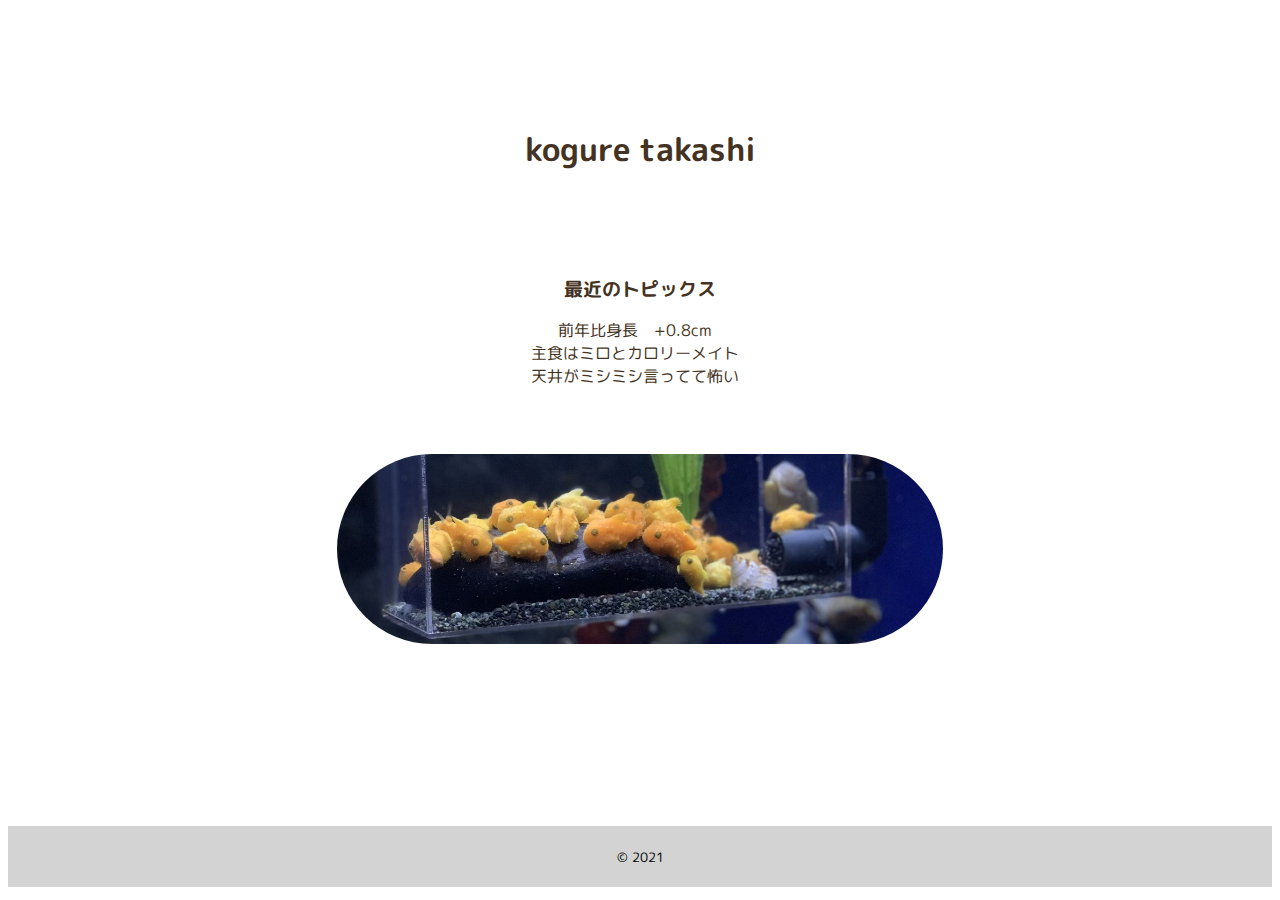
<file: lv1/index.html>
<!DOCTYPE html>
<html lang="ja">
    <head>
        <meta charset="utf-8">
        <title>lv1</title>
        <link rel="preconnect" href="https://fonts.gstatic.com">
        <link href="https://fonts.googleapis.com/css2?family=Hachi+Maru+Pop&family=M+PLUS+Rounded+1c&display=swap" rel="stylesheet">
        <link rel="stylesheet" href="./css/style.css">
    </head>

    <body>
        <div class="contents">
            <h1>kogure takashi</h1>

            <div class="topix">
                <h3>最近のトピックス</h3>
                <ul class="list">
                    <li>前年比身長　+0.8cm</li>
                    <li>主食はミロとカロリーメイト</li>
                    <li>天井がミシミシ言ってて怖い</li>
                </ul>
            </div>
            <img src="./images/showcase.jpg">
        </div>

        <footer>
            <div class="wrap">
                <p><small>&copy; 2021</small></p>
            </div>
        </footer>
    </body>

</html>
</file>
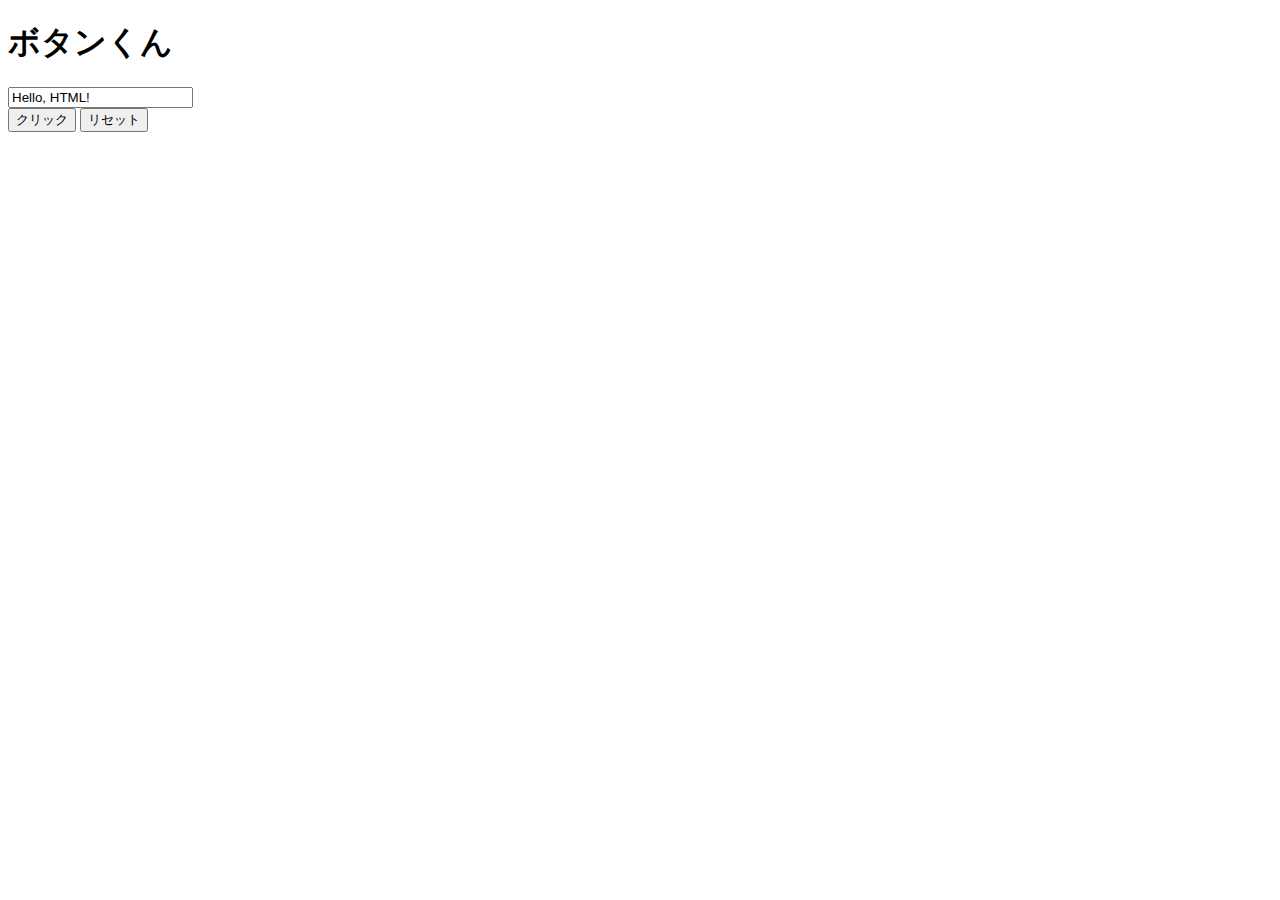
<file: lv2/index.html>
<!doctype html>
<html lang="ja">
<head>
<meta charset="UTF-8">
<title>レベル2</title>
</head>

<body>
<header>
    <h1>ボタンくん</h1>
</header>
<nav>
</nav>
<section>
<article>
    <form name="myform" >
        <input type="text" name="text1" value="Hello, HTML!" >
        <br>
        <input type="button" value="クリック" onclick="text1.value='Hello JS!'">
        <input type="button" value="リセット" onclick="text1.value='Hello, HTML!'">
    </form>
</article>
</section>
<footer>
<address></address>
</footer>
</body>
</html>
</file>
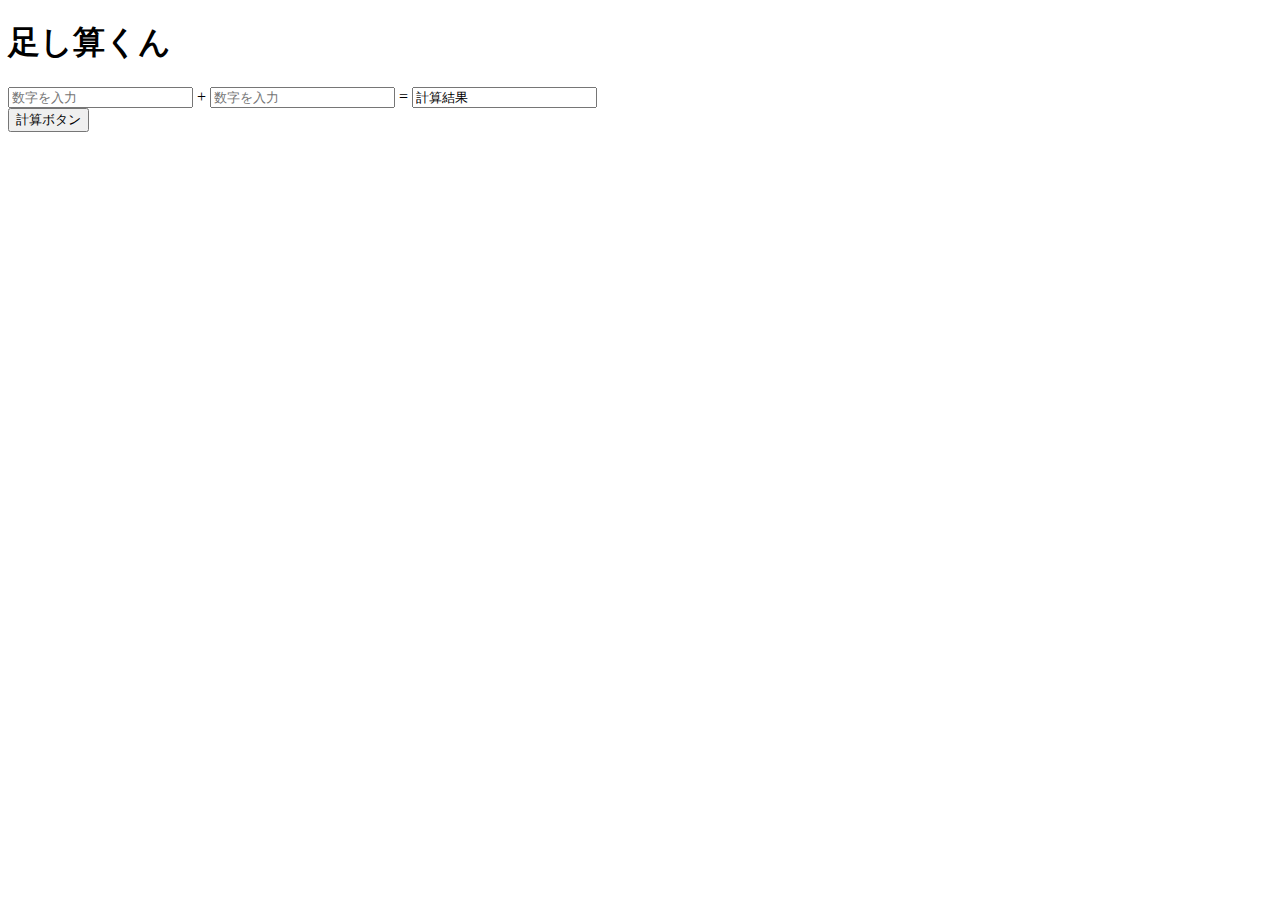
<file: lv3/index.html>
<!doctype html>
<html lang="ja">
<head>
<meta charset="UTF-8">
<title>レベル3</title>
</head>

<body>
<header>
    <h1>足し算くん</h1>
</header>
<nav>
</nav>
<section>
<article>
    <form name="myform">
        <p>
            <input type="text" name="a" placeholder="数字を入力">
            +
            <input type="text" name="b" placeholder="数字を入力">
            =
            <input type="text" name="ans" value="計算結果">
            <br>
            <input type="button" value="計算ボタン" onclick="ans.value=Number(a.value) + Number(b.value)" >
        </p>
    </form>
</article>
</section>
<footer>
<address></address>
</footer>
</body>
</html>
</file>
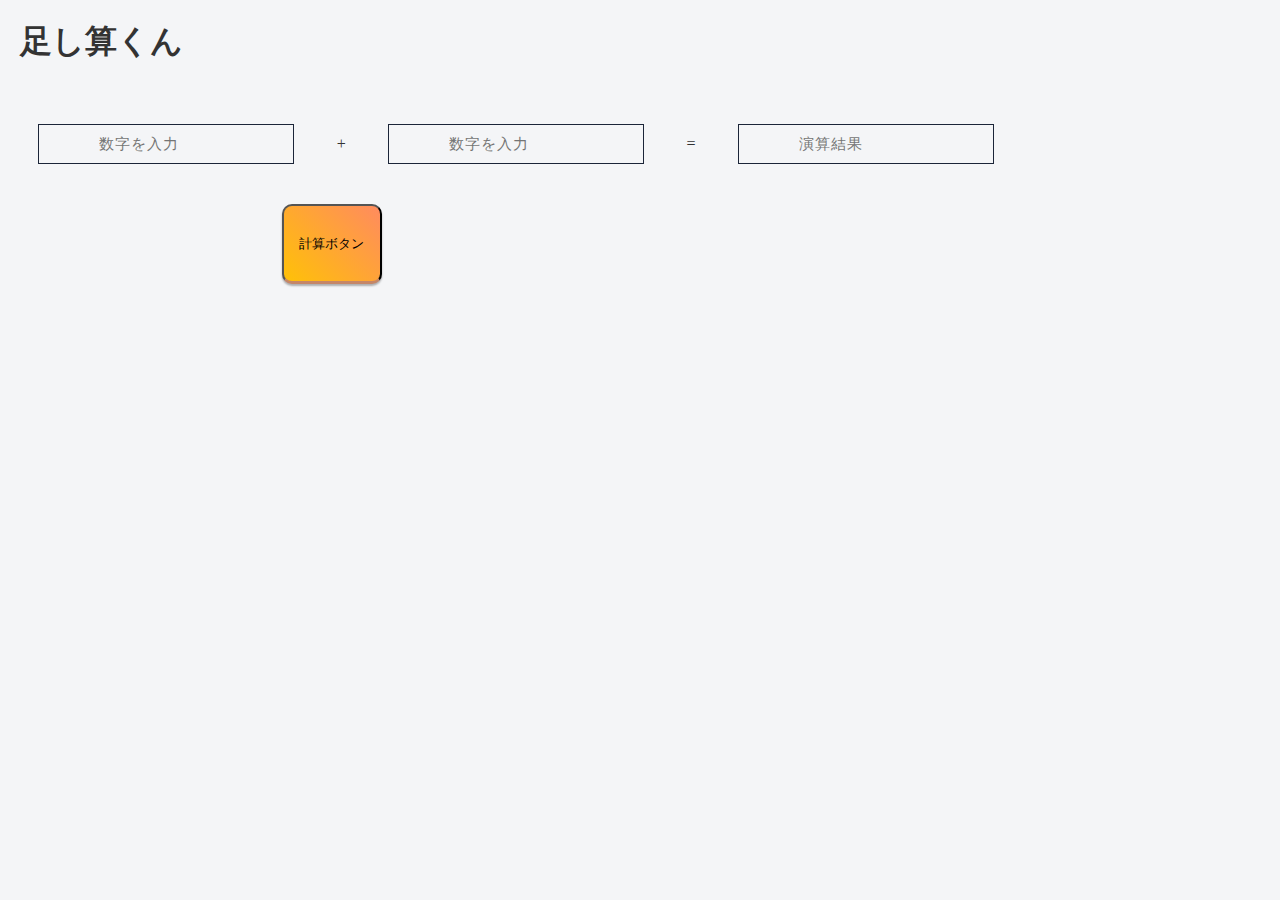
<file: lv4/index.html>
<!doctype html>
<html lang="ja">
<head>
<meta charset="UTF-8">
<title>レベル4</title>
<link href="css/style.css" rel="stylesheet" type="text/css">
</head>

<body>
<header>
    <h1>足し算くん</h1>
</header>
<nav>
</nav>
<section>
<article>
    <form name="myform">
        <p>
            <div class="cp_iptxt">
                <input class="ef" type="text" name="a" placeholder="数字を入力">
                <label>数字を入力</label>
                <span class="focus_line"><i></i></span>
            </div>
            +
            <div class="cp_iptxt">
                <input class="ef" type="text" name="b" placeholder="数字を入力">
                <label>数字を入力</label>
                <span class="focus_line"><i></i></span>
            </div>
            =
            <div class="cp_iptxt">
                <input class="ef" type="text" name="ans" placeholder="演算結果">
                <label>演算結果</label>
                <span class="focus_line"><i></i></span>
            </div>
            <br>
            <input type="button" class="btn-gradient-3d-orange" value="計算ボタン" onclick="ans.value=Number(a.value) + Number(b.value)" >
        </p>
    </form>
</article>
</section>
<footer>
<address></address>
</footer>
</body>
</html>
</file>
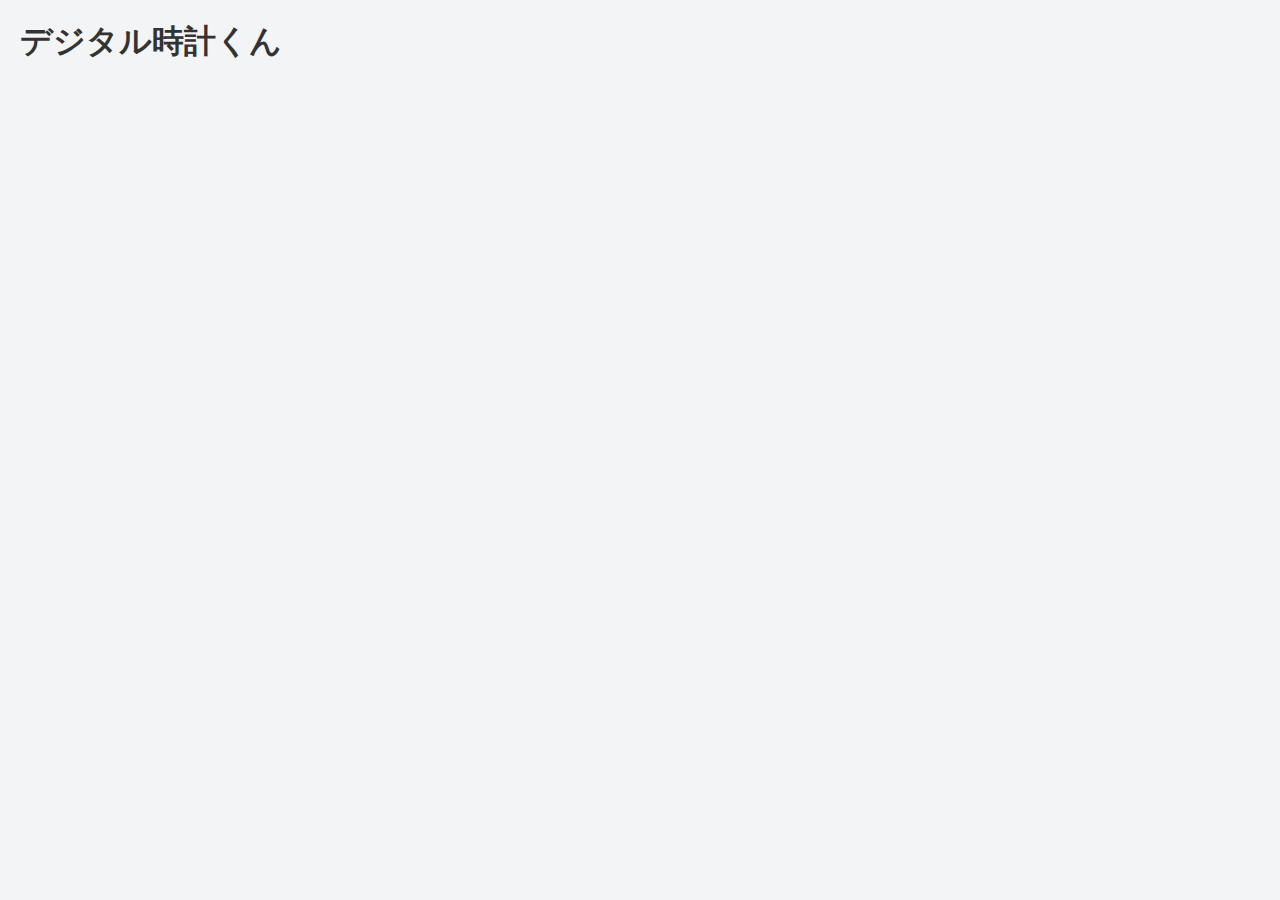
<file: lv5/index.html>
<!doctype html>
<html lang="ja">
<head>
<meta charset="UTF-8">
<title>レベル5</title>
<link href="css/style.css" rel="stylesheet" type="text/css">
<script>
    function twoDigits(num) {
        let ret;
        if( num < 10 )
            ret = "0" + num;
        else
            ret = num;
        return ret;
    }
    function showClock() {
        let nowTime = new Date();
        let hour = twoDigits( nowTime.getHours() );
        let min  = twoDigits( nowTime.getMinutes() );
        let sec  = twoDigits( nowTime.getSeconds() );
        let nowIs  =  + hour + ":" + min + ":" + sec;
        document.getElementById("realTime").innerHTML = nowIs;
    }
    setInterval('showClock()',1000);
</script>
</head>

<body>
<header>
    <h1>デジタル時計くん</h1>
</header>

<section>
<article>
    <span class="date"></span>
    <h2></h2>
    <p id="realTime" class="shadow"></p>
</article>
</section>
<footer>
<address></address>
</footer>
</body>
</html>
</file>
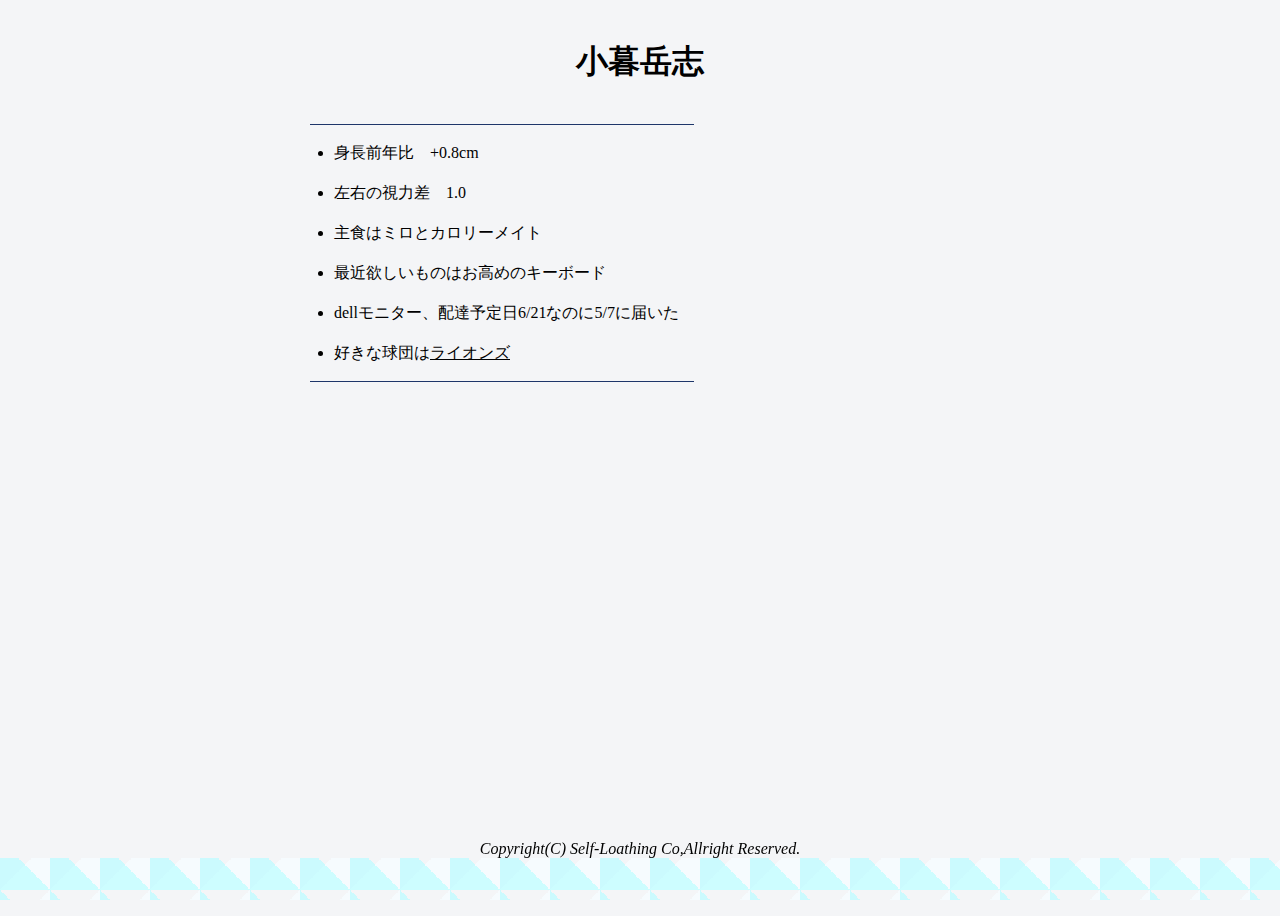
<file: z01/index.html>
<!doctype html>
<html lang="ja">
<head>
<meta charset="UTF-8">
<title>レベル１</title>
<link href="css/style.css" rel="stylesheet" type="text/css">
</head>

<body>
<header>
    <h1>小暮岳志</h1>
    <nav>
    </nav>
</header>
<div id="first">
    <p></p>
</div>
<nav>
    <ul>
        <li>身長前年比　+0.8cm</li>
        <li>左右の視力差　1.0</li>
        <li>主食はミロとカロリーメイト</li>
        <li>最近欲しいものはお高めのキーボード</li>
        <li>dellモニター、配達予定日6/21なのに5/7に届いた</li>
        <li>好きな球団は<a href="https://www.seibulions.jp/">ライオンズ</a></li>
    </ul>
</nav>
<section>
<article>
    <h2></h2>
    <div class="slide-show">
        <img src="images\showcase.jpg" /> <!– スペーサー画像のURL –>
        <img src="images/aka.png" /> <!– 1枚目の画像のURL –>
        <img src="images/asika.jpeg" /> <!– 2枚目の画像のURL –>
        <img src="images/ginzame.jpeg" /> <!– 3枚目の画像のURL –>
    </div>
</article>
</section>
<footer>
<address>Copyright(C) Self-Loathing Co,Allright Reserved.</address>
</footer>
</body>
</html>
</file>
<file: lv1/css/style.css>
@charset "UTF-8";

html {
    font-size: 100%;
    font-family: 'M PLUS Rounded 1c', sans-serif;
}

body {
    color: #432;
}

img {
    max-width: 100%;
    border-radius: 100px;
    margin-top: 50px;
    margin-bottom: 50px;
    width: 60%;
    height: auto;
}

h1 {
    margin-bottom: 10%;
}

h3 {
    margin-bottom: 0;
}

.contents {
    text-align: center;
    margin: 10%;
}

.list {
    list-style: none;
    display: inline-block;
    width: 50%;
}
.list li {
    margin-right: 50px;
}

footer {
    background:lightgray;
    text-align: center;
    padding: 3px 0;
}
footer p {
    color: black;
}

#overall {
    margin-bottom: 40px;
}
</file>
<file: lv4/css/style.css>
@charset "Shift_jis";

* {
    margin: 0; padding: 0;
    color:#333333;
    background-color: #F4F5F7;
}

h1 {
    margin: 20px;
}

/*数値入力ブロック*/
.cp_iptxt {
	position: relative;
    display: inline-block;
    border-radius: 10%;
	width: 20%;
	margin: 40px 3%;
}
.cp_iptxt input[type='text'] {
	font: 15px/24px sans-serif;
	box-sizing: border-box;
	width: 100%;
	letter-spacing: 1px;
	padding-left: 4em;
}
.cp_iptxt input[type='text']:focus {
	outline: none;
}
.ef {
	padding: 7px 14px;
	transition: 0.4s;
	border: 1px solid #1b2538;
	background: transparent;
}
.ef ~ .focus_line:before,
.ef ~ .focus_line:after {
	position: absolute;
	top: 0;
	left: 0;
	width: 0;
	height: 2px;
	content: '';
	transition: 0.3s;
	background-color: #da3c41;
}
.ef ~ .focus_line:after {
	top: auto;
	right: 0;
	bottom: 0;
	left: auto;
}
.ef ~ .focus_line i:before,
.ef ~ .focus_line i:after {
	position: absolute;
	top: 0;
	left: 0;
	width: 2px;
	height: 0;
	content: '';
	transition: 0.4s;
	background-color: #da3c41;
}
.ef ~ .focus_line i:after {
	top: auto;
	right: 0;
	bottom: 0;
	left: auto;
}
.ef:focus ~ .focus_line:before,
.ef:focus ~ .focus_line:after,
.cp_iptxt.ef ~ .focus_line:before,
.cp_iptxt.ef ~ .focus_line:after {
	width: 100%;
	transition: 0.3s;
}
.ef:focus ~ .focus_line i:before,
.ef:focus ~ .focus_line i:after,
.cp_iptxt.ef ~ .focus_line i:before,
.cp_iptxt.ef ~ .focus_line i:after {
	height: 100%;
	transition: 0.4s;
}
.ef ~ label {
	position: absolute;
	z-index: -1;
	top: 10px;
	left: 14px;
	width: 100%;
	transition: 0.3s;
	letter-spacing: 0.5px;
	color: #aaaaaa;
}
.ef:focus ~ label,
.cp_iptxt.ef ~ label {
	font-size: 12px;
	top: -18px;
	left: 0;
	transition: 0.3s;
	color: #da3c41;
}

/*計算ボタン*/
.btn-gradient-3d-orange {
    display:block;
    width: 100px;
    height: 80px;;
    margin-left: 22%;
    margin-right: auto;
    padding: 0.5em 1em;
    text-decoration: none;
    border-radius: 10px;
    color:black;
    background-image: linear-gradient(45deg, #FFC107 0%, #ff8b5f 100%);
    box-shadow: 0px 2px 2px rgba(0, 0, 0, 0.29);
    border-bottom: solid 3px #c58668;
}
.btn-gradient-3d-orange:active {
    -webkit-transform: translateY(4px);
    transform: translateY(4px);
    box-shadow: 0px 0px 1px rgba(0, 0, 0, 0.2);
    border-bottom: none;
}
</file>
<file: lv5/css/style.css>
@charset "Shift_jis";

* {
    margin: 0; padding: 0;
    color:#333333;
    background-color: hsl(220, 16%, 96%);
}

h1 {
    margin: 20px;
}

/*時計*/
.shadow {
    color: #fff;
    font-size: 12em;
    font-weight: bold;
    font-family: Helvetica;
    text-shadow:
        0 1px 0 #ccc,
        0 2px 0 #c9c9c9,
        0 3px 0 #bbb,
        0 4px 0 #b9b9b9,
        0 5px 0 #aaa,
        0 6px 1px rgba(0,0,0,.1),
        0 0 5px rgba(0,0,0,.1),
        0 1px 3px rgba(0,0,0,.3),
        0 3px 5px rgba(0,0,0,.2),
        0 5px 10px rgba(0,0,0,.25),
        0 10px 10px rgba(0,0,0,.2),
        0 20px 20px rgba(0,0,0,.15);
}

.shadow {
    text-align: center;
}

body {
    background-color: #f1f1f1;
}
</file>
<file: z01/css/style.css>
@charset "Shift_jis";

* {
    margin: 0; padding: 0;

    background-color:#F4F5F7;
    background-blend-mode: hard-light;
    color: black;
}

h1 {
    text-align: center;
    margin: 40px;
    font-family: 'Courier New', Courier, monospace;
}

#first {
    margin: 20px;
}

nav {
    margin: 40px;
}

p {
    margin-left: 30px;
}

ul {
    width: 40vh;
    margin-left: 30vh;
    color: #1e366a;
    border-top: solid #1e366a 1px;/*上のボーダー*/
    border-bottom: solid #1e366a 1px;/*下のボーダー*/
    padding: 0.5em 0 0.5em 1.5em;
}

ul li {
    line-height: 1.5;
    padding: 0.5em 0;
}

div.slide-show {
    width: 640px; /* スライドショーの幅 */
    max-width: 100%; /* スマホで表示が欠けないように */
    margin: 10px auto; /* 中央揃え */
    position: relative;
}

.slide-show img {
    animation: show 12s infinite; /* 12秒のスライドショーを繰り返し */
    max-width: 100%;
    height: auto;
    opacity: 0;
    position: absolute; /* 画像を重ねて表示 */
    left: 0;
    top: 0;
}

@keyframes show {
    0% {opacity: 0}
    17% {opacity: 1}
    33% {opacity: 1}
    50% {opacity: 0}
}

.slide-show img:nth-of-type(1) {
    position: relative;
}

.slide-show img:nth-of-type(2) {
    animation-delay: 0s;
}

.slide-show img:nth-of-type(3) {
    animation-delay: 4s;
}

.slide-show img:nth-of-type(4) {
    animation-delay: 8s;
}

footer {
    position: absolute;
    text-align: center;
    bottom: 0;
    position: fixed;
    bottom: 0px;
    margin:0 auto;
    height: 60px;
    width:100%;
    background-image: linear-gradient(-135deg, transparent 50%, #6AC5F6 50%), linear-gradient(-45deg, #93D1F3 50%, transparent 50%);
    background-size: 50px 50px;
    z-index: 3;
}
</file>
